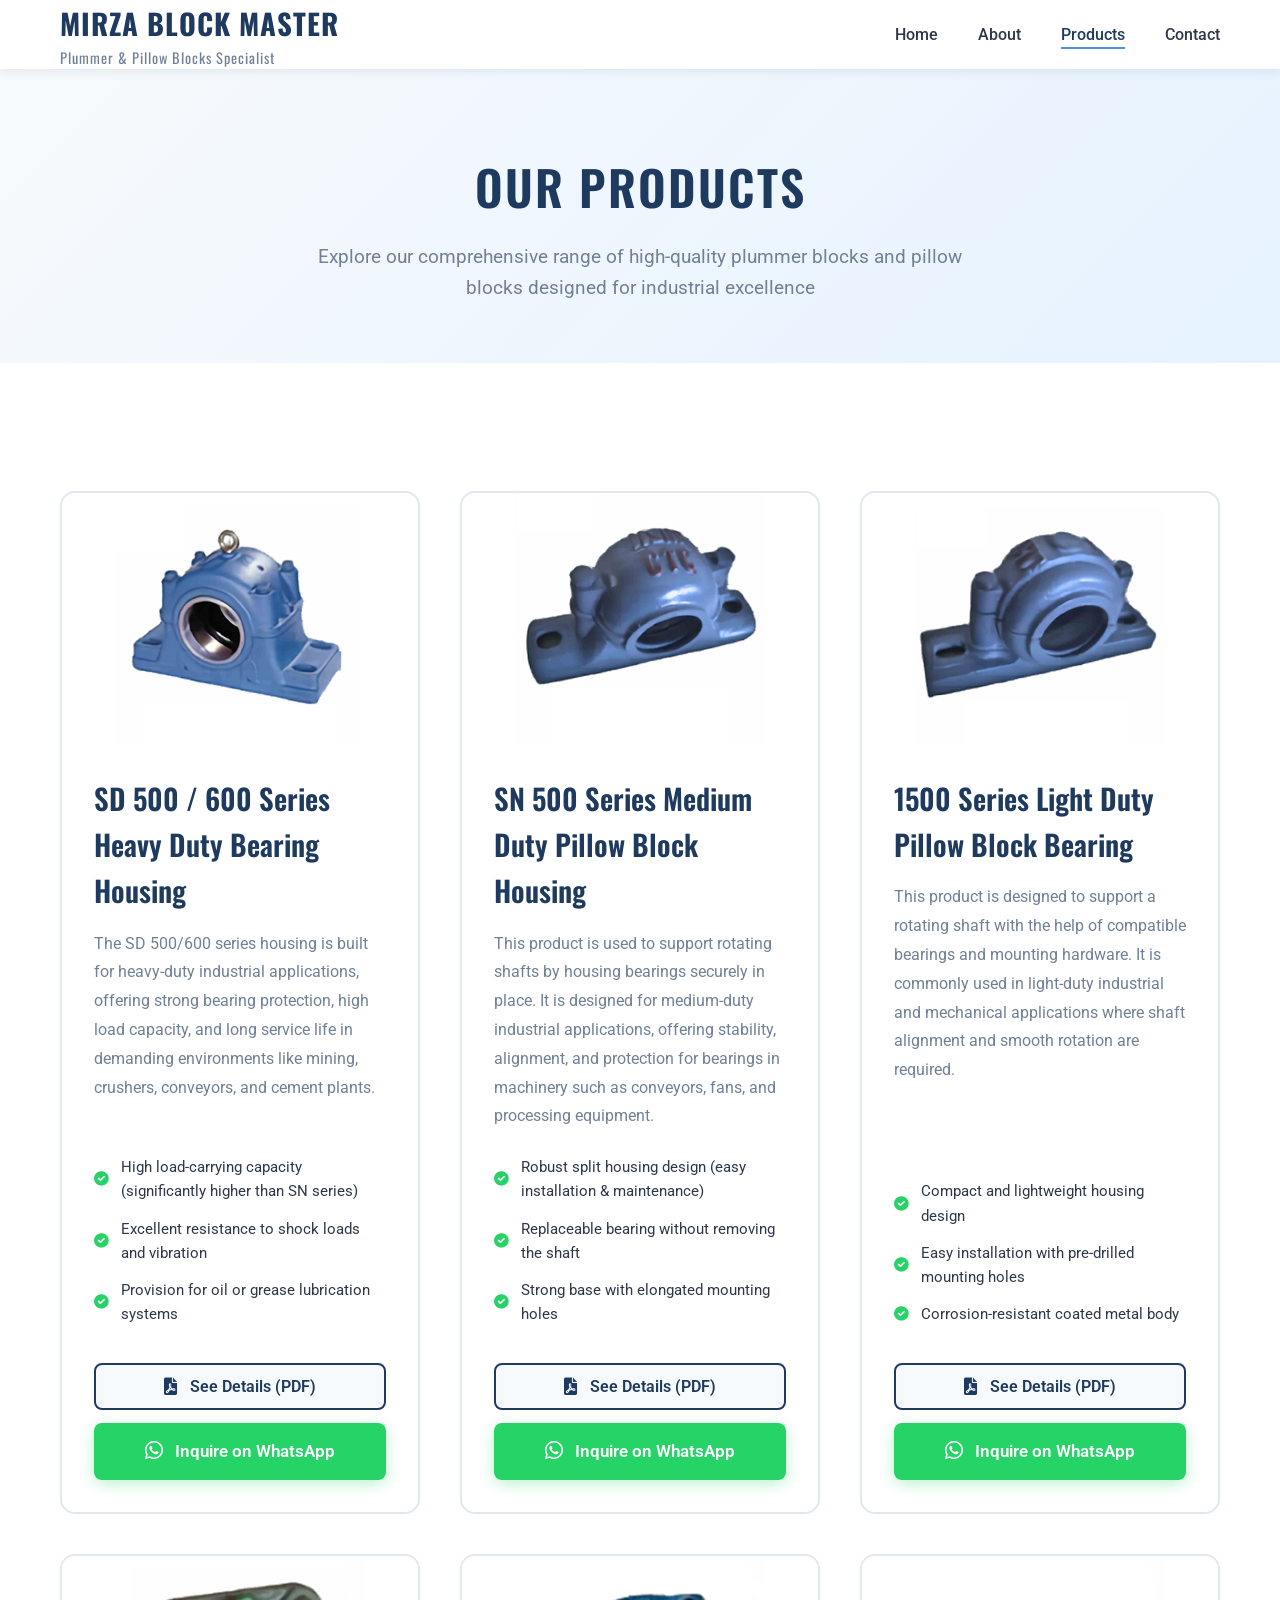
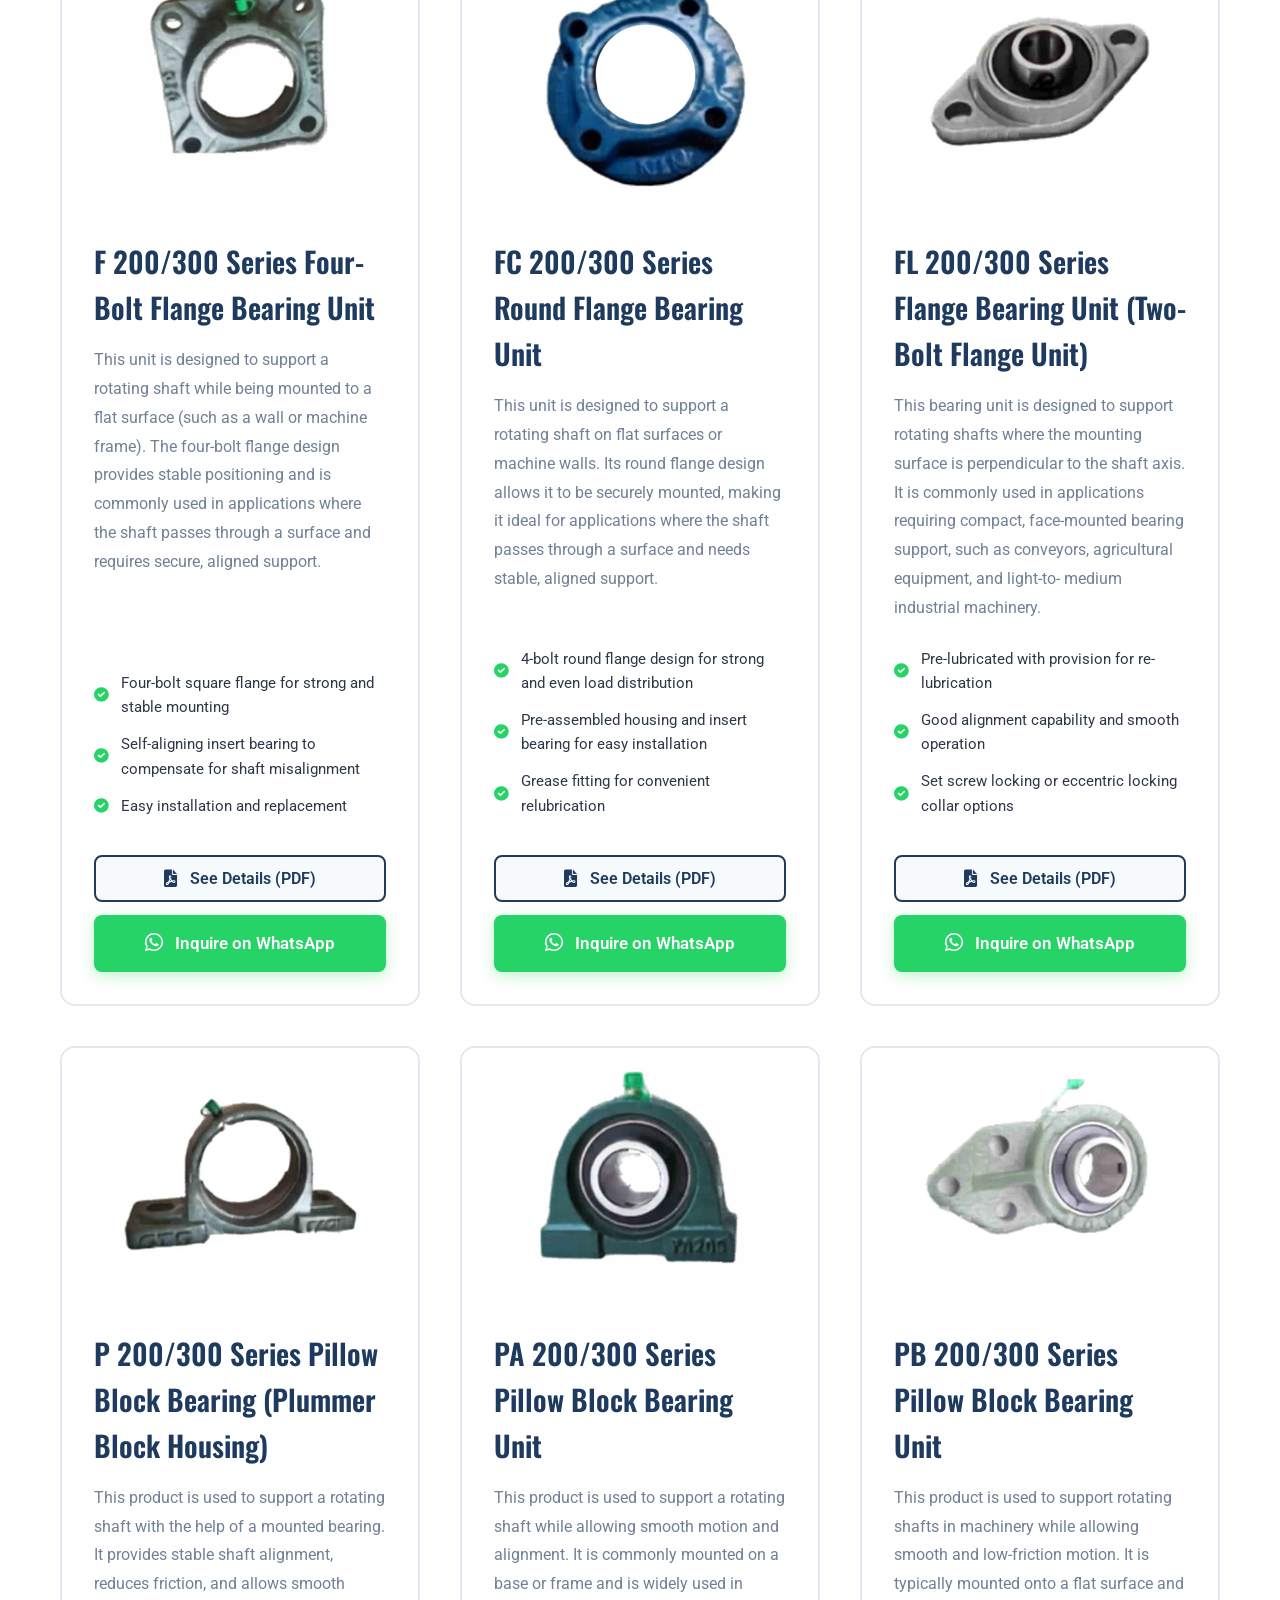
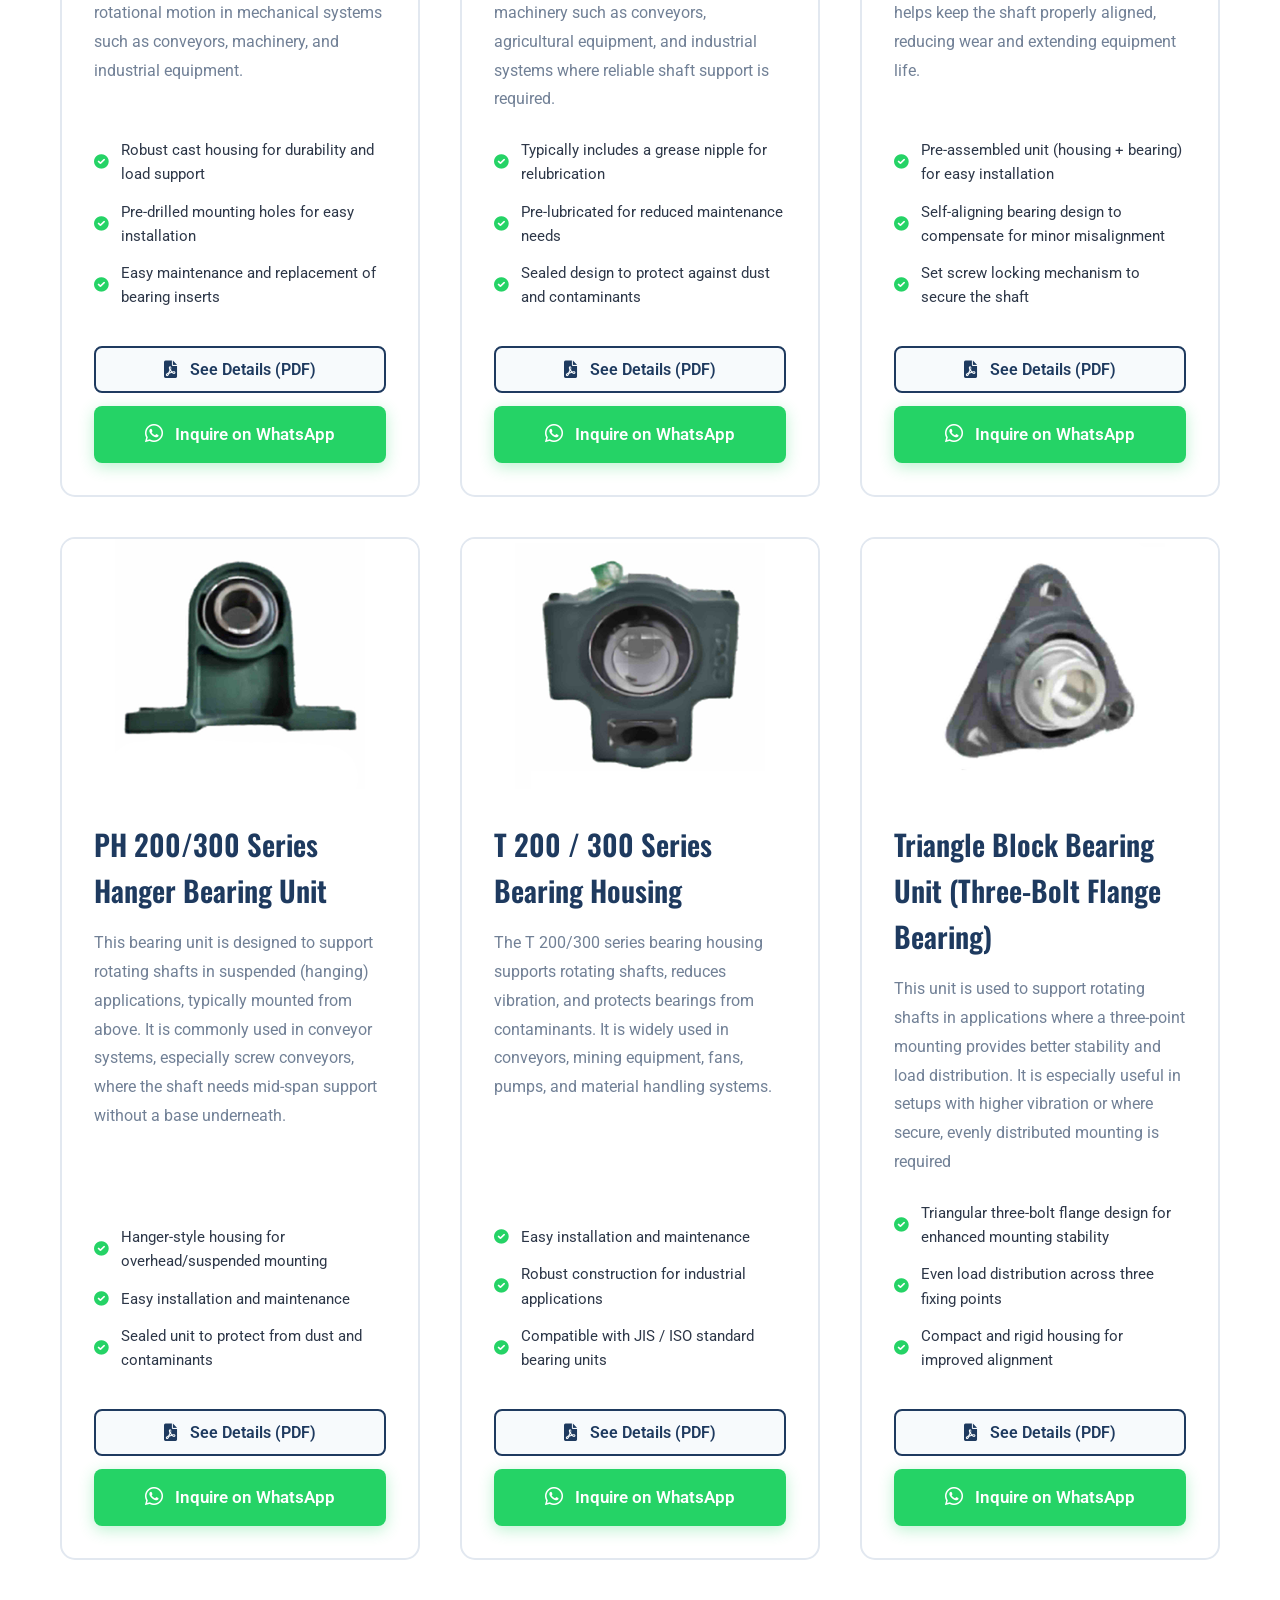
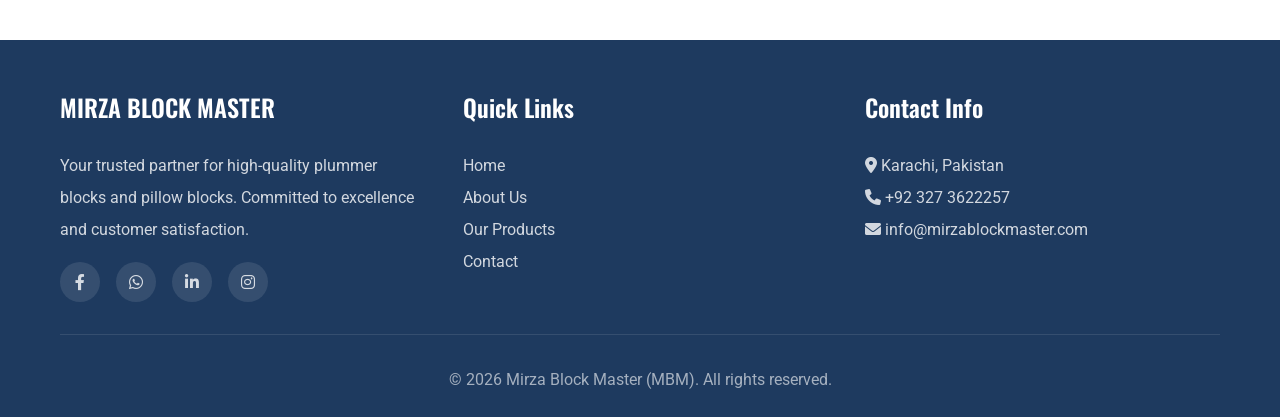
<file: products.html>
<!DOCTYPE html>
<html lang="en">

<head>
    <meta charset="UTF-8">
    <meta name="viewport" content="width=device-width, initial-scale=1.0">
    <title>Our Products - Mirza Block Master</title>

    <!-- Fonts -->
    <link rel="preconnect" href="https://fonts.googleapis.com">
    <link rel="preconnect" href="https://fonts.gstatic.com" crossorigin>
    <link
        href="https://fonts.googleapis.com/css2?family=Oswald:wght@200..700&family=Roboto:ital,wght@0,100..900;1,100..900&display=swap"
        rel="stylesheet">

    <!-- Font Awesome 6 Free (CDN) -->
    <link rel="stylesheet" href="https://cdnjs.cloudflare.com/ajax/libs/font-awesome/6.0.0-beta3/css/all.min.css">

    <link rel="stylesheet" href="product.css">
</head>

<body>
    <!-- Header -->
    <header>
        <nav class="container">
            <a href="index.html" class="logo">
                MIRZA BLOCK MASTER
                <span>Plummer & Pillow Blocks Specialist</span>
            </a>
            <div class="menu-toggle" onclick="toggleMenu()">
                <span></span>
                <span></span>
                <span></span>
            </div>
            <ul class="nav-links" id="navLinks">
                <li><a href="index.html">Home</a></li>
                <li><a href="index.html#about">About</a></li>
                <li><a href="products.html" class="active">Products</a></li>
                <li><a href="index.html#contact">Contact</a></li>
            </ul>
        </nav>
    </header>

    <!-- Page Header -->
    <section class="page-header">
        <div class="container">
            <h1>OUR PRODUCTS</h1>
            <p>Explore our comprehensive range of high-quality plummer blocks and pillow blocks designed for industrial
                excellence</p>
        </div>
    </section>

    <!-- Products Section -->
    <section class="products-section">
        <div class="container">
            <!-- Products Grid -->
            <div class="products-grid" id="productsGrid">
                <!-- Product 9: Custom Solutions -->
                <div class="product-card" data-category="special">
                    <div class="product-image">
                        <img src="/products-images/Rimberio Tumbler(4).jpg" alt="">
                    </div>
                    <div class="product-content">
                        <h3>SD 500 / 600 Series Heavy Duty Bearing Housing</h3>
                        <p>The SD 500/600 series housing is built for heavy-duty industrial applications, offering
                            strong bearing protection, high
                            load capacity, and long service life in demanding environments like mining, crushers,
                            conveyors, and cement plants.</p>
                        <ul class="product-features">
                            <li><i class="fas fa-check-circle"></i>High load-carrying capacity (significantly higher
                                than SN series)</li>
                            <li><i class="fas fa-check-circle"></i>Excellent resistance to shock loads and vibration
                            </li>
                            <li><i class="fas fa-check-circle"></i>Provision for oil or grease lubrication systems</li>
                        </ul>
                        <div class="button-container">
                            <button class="details-button"
                                data-pdf="./Products-pdf/SD 500-600 Series Heavy Duty Bearing Housing.pdf">
                                <i class="fas fa-file-pdf"></i>
                                See Details (PDF)
                            </button>
                            <a href="#" class="whatsapp-button" onclick="sendWhatsApp('Custom Solutions')">
                                <i class="fab fa-whatsapp"></i>
                                Inquire on WhatsApp
                            </a>
                        </div>
                    </div>
                </div>

                <!-- Product 10: Custom Solutions -->
                <div class="product-card" data-category="special">
                    <div class="product-image">
                        <img src="/products-images/Rimberio Tumbler(3).jpg" alt="">
                    </div>
                    <div class="product-content">
                        <h3>SN 500 Series Medium Duty Pillow Block Housing</h3>
                        <p>This product is used to support rotating shafts by housing bearings securely in place. It
                            is designed for medium-duty industrial applications, offering stability, alignment, and
                            protection for bearings in machinery such as conveyors, fans, and processing
                            equipment.</p>
                        <ul class="product-features">
                            <li><i class="fas fa-check-circle"></i>Robust split housing design (easy installation &
                                maintenance)</li>
                            <li><i class="fas fa-check-circle"></i>Replaceable bearing without removing the shaft</li>
                            <li><i class="fas fa-check-circle"></i>Strong base with elongated mounting holes</li>
                        </ul>
                        <div class="button-container">
                            <button class="details-button"
                                data-pdf="./Products-pdf/SN 500 Series Medium Duty Pillow Block Housing.pdf">

                                <i class="fas fa-file-pdf"></i>
                                See Details (PDF)
                            </button>
                            <a href="#" class="whatsapp-button" onclick="sendWhatsApp('Custom Solutions')">
                                <i class="fab fa-whatsapp"></i>
                                Inquire on WhatsApp
                            </a>
                        </div>
                    </div>
                </div>

                <!-- Product 1: SN Series Plummer Block -->
                <div class="product-card" data-category="plummer">
                    <div class="product-image">
                        <img src="/products-images/Rimberio Tumbler(2).jpg" alt="">
                    </div>
                    <div class="product-content">
                        <h3>1500 Series Light Duty Pillow Block Bearing</h3>
                        <p>This product is designed to support a rotating shaft with the help of compatible bearings
                            and mounting hardware. It is commonly used in light-duty industrial and mechanical
                            applications where shaft alignment and smooth rotation are required.
                        <ul class="product-features">
                            <li><i class="fas fa-check-circle"></i>Compact and lightweight housing design</li>
                            <li><i class="fas fa-check-circle"></i> Easy installation with pre-drilled mounting holes
                            </li>
                            <li><i class="fas fa-check-circle"></i> Corrosion-resistant coated metal body</li>
                        </ul>
                        <div class="button-container">
                            <!-- See Details button opens PDF directly -->
                            <button class="details-button"
                                data-pdf="./Products-pdf/1500 Series Light Duty Pillow Block Bearing.pdf">
                                <i class="fas fa-file-pdf"></i>
                                See Details (PDF)
                            </button>
                            <a href="#" class="whatsapp-button" onclick="sendWhatsApp('SN Series Plummer Block')">
                                <i class="fab fa-whatsapp"></i>
                                Inquire on WhatsApp
                            </a>
                        </div>
                    </div>
                </div>

                <!-- Product 2: SD Series Plummer Block -->
                <div class="product-card" data-category="plummer">
                    <div class="product-image">
                        <img src="/products-images/Rimberio Tumbler(7).jpg" alt="">
                    </div>
                    <div class="product-content">
                        <h3>F 200/300 Series Four-Bolt Flange Bearing Unit</h3>
                        <p>This unit is designed to support a rotating shaft while being mounted to a flat surface
                            (such as a wall or machine frame). The four-bolt flange design provides stable
                            positioning and is commonly used in applications where the shaft passes through a
                            surface and requires secure, aligned support.
                        <ul class="product-features">
                            <li><i class="fas fa-check-circle"></i> Four-bolt square flange for strong and stable
                                mounting</li>
                            <li><i class="fas fa-check-circle"></i> Self-aligning insert bearing to compensate for shaft
                                misalignment</li>
                            <li><i class="fas fa-check-circle"></i> Easy installation and replacement</li>
                        </ul>
                        <div class="button-container">
                            <button class="details-button"
                                data-pdf="./Products-pdf/F 200-300 Series Four-Bolt Flange Bearing Unit.pdf">
                                <i class="fas fa-file-pdf"></i>
                                See Details (PDF)
                            </button>
                            <a href="#" class="whatsapp-button" onclick="sendWhatsApp('SD Series Plummer Block')">
                                <i class="fab fa-whatsapp"></i>
                                Inquire on WhatsApp
                            </a>
                        </div>
                    </div>
                </div>

                <!-- Product 3: SNL Series Plummer Block -->
                <div class="product-card" data-category="plummer">
                    <div class="product-image">
                        <img src="/products-images/Rimberio Tumbler(13).jpg" alt="">
                    </div>
                    <div class="product-content">
                        <h3>FC 200/300 Series Round Flange Bearing Unit</h3>
                        <p>This unit is designed to support a rotating shaft on flat surfaces or machine walls. Its
                            round flange design allows it to be securely mounted, making it ideal for applications
                            where the shaft passes through a surface and needs stable, aligned support.
                        <ul class="product-features">
                            <li><i class="fas fa-check-circle"></i> 4-bolt round flange design for strong and even load
                                distribution</li>
                            <li><i class="fas fa-check-circle"></i> Pre-assembled housing and insert bearing for easy
                                installation</li>
                            <li><i class="fas fa-check-circle"></i> Grease fitting for convenient relubrication</li>
                        </ul>
                        <div class="button-container">
                            <button class="details-button"
                                data-pdf="./Products-pdf/FC 200-300 Series Round Flange Bearing Unit (4-Bolt Flange Bearing).pdf">
                                <i class="fas fa-file-pdf"></i>
                                See Details (PDF)
                            </button>
                            <a href="#" class="whatsapp-button" onclick="sendWhatsApp('SNL Series Plummer Block')">
                                <i class="fab fa-whatsapp"></i>
                                Inquire on WhatsApp
                            </a>
                        </div>
                    </div>
                </div>

                <!-- Product 4: UCP Series Pillow Block -->
                <div class="product-card" data-category="pillow">
                    <div class="product-image">
                        <img src="/products-images/Rimberio Tumbler(10).jpg" alt="">
                    </div>
                    <div class="product-content">
                        <h3>FL 200/300 Series Flange Bearing Unit (Two-Bolt Flange Unit)</h3>
                        <p>This bearing unit is designed to support rotating shafts where the mounting surface is
                            perpendicular to the shaft axis. It is commonly used in applications requiring compact,
                            face-mounted bearing support, such as conveyors, agricultural equipment, and light-to-
                            medium industrial machinery.
                        <ul class="product-features">
                            <li><i class="fas fa-check-circle"></i> Pre-lubricated with provision for re-lubrication
                            </li>
                            <li><i class="fas fa-check-circle"></i>Good alignment capability and smooth operation</li>
                            <li><i class="fas fa-check-circle"></i> Set screw locking or eccentric locking collar
                                options</li>
                        </ul>
                        <div class="button-container">
                            <button class="details-button"
                                data-pdf="./Products-pdf/FL 200-300 Series Flange Bearing Unit (Two-Bolt Flange Unit).pdf">
                                <i class="fas fa-file-pdf"></i>
                                See Details (PDF)
                            </button>
                            <a href="#" class="whatsapp-button" onclick="sendWhatsApp('UCP Series Pillow Block')">
                                <i class="fab fa-whatsapp"></i>
                                Inquire on WhatsApp
                            </a>
                        </div>
                    </div>
                </div>

                <!-- Product 5: UCF Series Pillow Block -->
                <div class="product-card" data-category="pillow">
                    <div class="product-image">
                        <img src="/products-images/Rimberio Tumbler(9).jpg" alt="">
                    </div>
                    <div class="product-content">
                        <h3>P 200/300 Series Pillow Block Bearing (Plummer Block Housing)</h3>
                        <p>This product is used to support a rotating shaft with the help of a mounted bearing. It
                            provides stable shaft alignment, reduces friction, and allows smooth rotational motion
                            in mechanical systems such as conveyors, machinery, and industrial equipment.
                        <ul class="product-features">
                            <li><i class="fas fa-check-circle"></i> Robust cast housing for durability and load support
                            </li>
                            <li><i class="fas fa-check-circle"></i> Pre-drilled mounting holes for easy installation
                            </li>
                            <li><i class="fas fa-check-circle"></i> Easy maintenance and replacement of bearing inserts
                            </li>
                        </ul>
                        <div class="button-container">
                            <button class="details-button"
                                data-pdf="./Products-pdf/P 200-300 Series Pillow Block Bearing (Plummer Block Housing).pdf">
                                <i class="fas fa-file-pdf"></i>
                                See Details (PDF)
                            </button>
                            <a href="#" class="whatsapp-button" onclick="sendWhatsApp('UCF Series Pillow Block')">
                                <i class="fab fa-whatsapp"></i>
                                Inquire on WhatsApp
                            </a>
                        </div>
                    </div>
                </div>

                <!-- Product 6: UCT Series Pillow Block -->
                <div class="product-card" data-category="pillow">
                    <div class="product-image">
                        <img src="/products-images/Rimberio Tumbler(6).jpg" alt="">
                    </div>
                    <div class="product-content">
                        <h3>PA 200/300 Series Pillow Block Bearing Unit</h3>
                        <p>This product is used to support a rotating shaft while allowing smooth motion and
                            alignment. It is commonly mounted on a base or frame and is widely used in machinery
                            such as conveyors, agricultural equipment, and industrial systems where reliable shaft
                            support is required.
                        <ul class="product-features">
                            <li><i class="fas fa-check-circle"></i> Typically includes a grease nipple for relubrication
                            </li>
                            <li><i class="fas fa-check-circle"></i> Pre-lubricated for reduced maintenance needs</li>
                            <li><i class="fas fa-check-circle"></i> Sealed design to protect against dust and
                                contaminants</li>
                        </ul>
                        <div class="button-container">
                            <button class="details-button"
                                data-pdf="./Products-pdf/PA 200-300 Series Pillow Block Bearing Unit.pdf">
                                <i class="fas fa-file-pdf"></i>
                                See Details (PDF)
                            </button>
                            <a href="#" class="whatsapp-button" onclick="sendWhatsApp('UCT Series Pillow Block')">
                                <i class="fab fa-whatsapp"></i>
                                Inquire on WhatsApp
                            </a>
                        </div>
                    </div>
                </div>

                <!-- Product 7: Stainless Steel Series -->
                <div class="product-card" data-category="special">
                    <div class="product-image">
                        <img src="/products-images/Rimberio Tumbler(12).jpg" alt="">
                    </div>
                    <div class="product-content">
                        <h3>PB 200/300 Series Pillow Block Bearing Unit</h3>
                        <p>This product is used to support rotating shafts in machinery while allowing smooth
                            and low-friction motion. It is typically mounted onto a flat surface and helps keep the
                            shaft properly aligned, reducing wear and extending equipment life.
                        <ul class="product-features">
                            <li><i class="fas fa-check-circle"></i> Pre-assembled unit (housing + bearing) for easy
                                installation</li>
                            <li><i class="fas fa-check-circle"></i>Self-aligning bearing design to compensate for minor
                                misalignment</li>
                            <li><i class="fas fa-check-circle"></i>Set screw locking mechanism to secure the shaft</li>
                        </ul>
                        <div class="button-container">
                            <button class="details-button"
                                data-pdf="./Products-pdf/PB 200-300 Series Pillow Block Bearing Unit.pdf">
                                <i class="fas fa-file-pdf"></i>
                                See Details (PDF)
                            </button>
                            <a href="#" class="whatsapp-button" onclick="sendWhatsApp('Stainless Steel Series')">
                                <i class="fab fa-whatsapp"></i>
                                Inquire on WhatsApp
                            </a>
                        </div>
                    </div>
                </div>

                <!-- Product 8: High Temperature Series -->
                <div class="product-card" data-category="special">
                    <div class="product-image">
                        <img src="/products-images/Rimberio Tumbler(8).jpg" alt="">
                    </div>
                    <div class="product-content">
                        <h3>PH 200/300 Series Hanger Bearing Unit</h3>
                        <p>This bearing unit is designed to support rotating shafts in suspended (hanging)
                            applications, typically mounted from above. It is commonly used in conveyor systems,
                            especially screw conveyors, where the shaft needs mid-span support without a base
                            underneath.
                        <ul class="product-features">
                            <li><i class="fas fa-check-circle"></i>Hanger-style housing for overhead/suspended mounting
                            </li>
                            <li><i class="fas fa-check-circle"></i>Easy installation and maintenance</li>
                            <li><i class="fas fa-check-circle"></i>Sealed unit to protect from dust and contaminants
                            </li>
                        </ul>
                        <div class="button-container">
                            <button class="details-button"
                                data-pdf="./Products-pdf/PH 200-300 Series Hanger Bearing Unit.pdf">
                                <i class="fas fa-file-pdf"></i>
                                See Details (PDF)
                            </button>
                            <a href="#" class="whatsapp-button" onclick="sendWhatsApp('High Temperature Series')">
                                <i class="fab fa-whatsapp"></i>
                                Inquire on WhatsApp
                            </a>
                        </div>
                    </div>
                </div>

                <!-- Product 11: Custom Solutions -->
                <div class="product-card" data-category="special">
                    <div class="product-image">
                        <img src="/products-images/Rimberio Tumbler(5).jpg" alt="">
                    </div>
                    <div class="product-content">
                        <h3>T 200 / 300 Series Bearing Housing</h3>
                        <p>The T 200/300 series bearing housing supports rotating shafts, reduces vibration, and
                            protects bearings from
                            contaminants. It is widely used in conveyors, mining equipment, fans, pumps, and material
                            handling systems.</p>
                        <ul class="product-features">
                            <li><i class="fas fa-check-circle"></i>Easy installation and maintenance</li>
                            <li><i class="fas fa-check-circle"></i>Robust construction for industrial applications</li>
                            <li><i class="fas fa-check-circle"></i>Compatible with JIS / ISO standard bearing units</li>
                        </ul>
                        <div class="button-container">
                            <button class="details-button"
                                data-pdf="./Products-pdf/T 200- 300 Series Bearing Housing.pdf">

                                <i class="fas fa-file-pdf"></i>
                                See Details (PDF)
                            </button>
                            <a href="#" class="whatsapp-button" onclick="sendWhatsApp('Custom Solutions')">
                                <i class="fab fa-whatsapp"></i>
                                Inquire on WhatsApp
                            </a>
                        </div>
                    </div>
                </div>

                <!-- Product 12: Custom Solutions -->
                <div class="product-card" data-category="special">
                    <div class="product-image">
                        <img src="/products-images/Rimberio Tumbler(11).jpg" alt="">
                    </div>
                    <div class="product-content">
                        <h3>Triangle Block Bearing Unit (Three-Bolt Flange Bearing)</h3>
                        <p>This unit is used to support rotating shafts in applications where a three-point mounting
                            provides better stability and load distribution. It is especially useful in setups with
                            higher vibration or where secure, evenly distributed mounting is required</p>
                        <ul class="product-features">
                            <li><i class="fas fa-check-circle"></i>Triangular three-bolt flange design for enhanced
                                mounting stability</li>
                            <li><i class="fas fa-check-circle"></i>Even load distribution across three fixing points
                            </li>
                            <li><i class="fas fa-check-circle"></i>Compact and rigid housing for improved alignment</li>
                        </ul>
                        <div class="button-container">
                            <button class="details-button"
                                data-pdf="./Products-pdf/Triangle Block Bearing Unit (Three-Bolt Flange Bearing).pdf">

                                <i class="fas fa-file-pdf"></i>
                                See Details (PDF)
                            </button>
                            <a href="#" class="whatsapp-button" onclick="sendWhatsApp('Custom Solutions')">
                                <i class="fab fa-whatsapp"></i>
                                Inquire on WhatsApp
                            </a>
                        </div>
                    </div>
                </div>
            </div>
        </div>
    </section>

    <!-- Footer -->
    <footer>
        <div class="container">
            <div class="footer-content">
                <div class="footer-section">
                    <h3>MIRZA BLOCK MASTER</h3>
                    <p>Your trusted partner for high-quality plummer blocks and pillow blocks. Committed to excellence
                        and customer satisfaction.</p>
                    <div class="social-links">
                        <a href="#"><i class="fab fa-facebook-f"></i></a>
                        <a href="#"><i class="fab fa-whatsapp"></i></a>
                        <a href="#"><i class="fab fa-linkedin-in"></i></a>
                        <a href="#"><i class="fab fa-instagram"></i></a>
                    </div>
                </div>

                <div class="footer-section">
                    <h3>Quick Links</h3>
                    <p><a href="index.html">Home</a></p>
                    <p><a href="index.html#about">About Us</a></p>
                    <p><a href="products.html">Our Products</a></p>
                    <p><a href="index.html#contact">Contact</a></p>
                </div>

                <div class="footer-section">
                    <h3>Contact Info</h3>
                    <p><i class="fas fa-map-marker-alt"></i> Karachi, Pakistan</p>
                    <p><i class="fas fa-phone"></i> +92 327 3622257</p>
                    <p><i class="fas fa-envelope"></i> info@mirzablockmaster.com</p>
                </div>
            </div>

            <div class="footer-bottom">
                <p>&copy; 2026 Mirza Block Master (MBM). All rights reserved.</p>
            </div>
        </div>
    </footer>

    <script>
        // Toggle mobile menu
        function toggleMenu() {
            const navLinks = document.getElementById('navLinks');
            navLinks.classList.toggle('active');
        }

        // Smooth scrolling for navigation links (if any hash link)
        document.querySelectorAll('a[href^="#"]').forEach(anchor => {
            anchor.addEventListener('click', function (e) {
                const href = this.getAttribute('href');
                if (href !== "#" && href !== "" && href !== "#!" && href !== "javascript:void(0)") {
                    e.preventDefault();
                    const target = document.querySelector(href);
                    if (target) {
                        target.scrollIntoView({
                            behavior: 'smooth',
                            block: 'start'
                        });
                        if (document.getElementById('navLinks')) {
                            document.getElementById('navLinks').classList.remove('active');
                        }
                    }
                }
            });
        });

        // PDF LINK FUNCTIONALITY: on clicking any .details-button, open the PDF link from data-pdf attribute
        // No details expansion, no animations, just direct PDF open in new tab.
        document.querySelectorAll('.details-button').forEach(button => {
            button.addEventListener('click', function (event) {
                event.preventDefault();
                const pdfUrl = this.getAttribute('data-pdf');
                if (pdfUrl && pdfUrl.trim() !== "") {
                    // Open PDF in new tab
                    window.open(pdfUrl, '_blank');
                } else {
                    // Fallback: if no pdf link defined, you can show a message (optional)
                    alert("Product specification PDF will be available soon. Please contact us for details.");
                }
            });
        });

        // WhatsApp inquiry function (unchanged, works globally)
        function sendWhatsApp(productName) {
            event.preventDefault();
            const phoneNumber = '923273622257';
            const message = `Hi! I'm interested in ${productName}. Can you please provide more details?`;
            const encodedMessage = encodeURIComponent(message);
            const whatsappURL = `https://wa.me/${phoneNumber}?text=${encodedMessage}`;
            window.open(whatsappURL, '_blank');
        }

        // Optional: smooth category filter if needed in future, but no UI filter buttons currently.
        // No extra details toggling code remains.
    </script>
</body>

</html>
</file>
<file: product.css>
* {
  margin: 0;
  padding: 0;
  box-sizing: border-box;
  scroll-behavior: smooth;
}

:root {
  --primary-color: #1e3a5f;
  --secondary-color: #2c5282;
  --accent-color: #4a90e2;
  --light-bg: #f7fafc;
  --white: #ffffff;
  --text-dark: #2d3748;
  --text-light: #718096;
  --border-color: #e2e8f0;
  --whatsapp-green: #25d366;
}

body {
  font-family: "Roboto", sans-serif;
  color: var(--text-dark);
  line-height: 1.6;
  background-color: var(--white);
}

h1,
h2,
h3,
h4,
h5,
h6 {
  font-family: "Oswald", sans-serif;
  font-weight: 600;
  color: var(--primary-color);
}

.container {
  max-width: 1200px;
  margin: 0 auto;
  padding: 0 20px;
}

/* Header & Navigation */
header {
  background-color: var(--white);
  box-shadow: 0 2px 10px rgba(30, 58, 95, 0.1);
  position: sticky;
  top: 0;
  z-index: 1000;
}

nav {
  display: flex;
  justify-content: space-between;
  align-items: center;
  padding: 1rem 0;
}

.logo {
  font-family: "Oswald", sans-serif;
  font-size: 1.8rem;
  font-weight: 700;
  color: var(--primary-color);
  text-decoration: none;
  letter-spacing: 1px;
}

.logo span {
  font-size: 0.9rem;
  display: block;
  color: var(--text-light);
  font-weight: 400;
}

.nav-links {
  display: flex;
  list-style: none;
  gap: 2.5rem;
}

.nav-links a {
  text-decoration: none;
  color: var(--text-dark);
  font-weight: 500;
  font-size: 1rem;
  transition: color 0.3s ease;
  position: relative;
}

.nav-links a::after {
  content: "";
  position: absolute;
  bottom: -5px;
  left: 0;
  width: 0;
  height: 2px;
  background-color: var(--accent-color);
  transition: width 0.3s ease;
}

.nav-links a:hover {
  color: var(--primary-color);
}

.nav-links a:hover::after {
  width: 100%;
}

.nav-links a.active {
  color: var(--primary-color);
}

.nav-links a.active::after {
  width: 100%;
}

.menu-toggle {
  display: none;
  flex-direction: column;
  cursor: pointer;
  gap: 5px;
}

.menu-toggle span {
  width: 25px;
  height: 3px;
  background-color: var(--primary-color);
  transition: all 0.3s ease;
}

/* Page Header */
.page-header {
  background: linear-gradient(135deg, var(--light-bg) 0%, #e6f2ff 100%);
  padding: 80px 0 60px;
  text-align: center;
}

.page-header h1 {
  font-size: 3rem;
  margin-bottom: 1rem;
  letter-spacing: 2px;
}

.page-header p {
  font-size: 1.2rem;
  color: var(--text-light);
  max-width: 700px;
  margin: 0 auto;
}

/* Products Section */
.products-section {
  padding: 80px 0;
  background-color: var(--white);
}

.products-grid {
  display: grid;
  grid-template-columns: repeat(auto-fill, minmax(320px, 1fr));
  gap: 2.5rem;
  margin-top: 3rem;
}

.product-card {
  background-color: var(--white);
  border-radius: 15px;
  overflow: hidden;
  transition: all 0.3s ease;
  border: 2px solid var(--border-color);
  display: flex;
  flex-direction: column;
}

.product-card:hover {
  transform: translateY(-10px);
  box-shadow: 0 15px 40px rgba(30, 58, 95, 0.15);
  border-color: var(--accent-color);
}

.product-image {
  width: 100%;
  height: 250px;
  background: white;
  display: flex;
  align-items: center;
  justify-content: center;
  position: relative;
  overflow: hidden;
}

.product-image img {
  width: 100%;
  height: 100%;
  object-fit: contain;
}

.product-card:hover .product-image i {
  transform: scale(1.1);
}

.product-badge {
  position: absolute;
  top: 15px;
  right: 15px;
  background-color: var(--primary-color);
  color: var(--white);
  padding: 5px 15px;
  border-radius: 20px;
  font-size: 0.85rem;
  font-weight: 600;
}

.product-content {
  padding: 2rem;
  flex-grow: 1;
  display: flex;
  flex-direction: column;
}

.product-content h3 {
  font-size: 1.8rem;
  margin-bottom: 1rem;
}

.product-content p {
  color: var(--text-light);
  margin-bottom: 1.5rem;
  line-height: 1.8;
  flex-grow: 1;
}

.product-features {
  list-style: none;
  margin-bottom: 1.5rem;
}

.product-features li {
  display: flex;
  align-items: center;
  gap: 0.8rem;
  margin-bottom: 0.8rem;
  color: var(--text-dark);
  font-size: 0.95rem;
}

.product-features i {
  color: var(--whatsapp-green);
  font-size: 0.9rem;
}

/* Button container */
.button-container {
  display: flex;
  flex-direction: column;
  gap: 0.8rem;
}

/* Details button - now behaves like PDF link */
.details-button {
  display: flex;
  align-items: center;
  justify-content: center;
  gap: 0.8rem;
  background-color: var(--light-bg);
  color: var(--primary-color);
  padding: 12px 25px;
  text-decoration: none;
  border: 2px solid var(--primary-color);
  border-radius: 8px;
  font-weight: 600;
  font-size: 1rem;
  transition: all 0.3s ease;
  cursor: pointer;
  width: 100%;
  font-family: inherit;
}

.details-button:hover {
  background-color: var(--primary-color);
  color: var(--white);
  transform: translateY(-2px);
  box-shadow: 0 5px 15px rgba(30, 58, 95, 0.2);
}

.details-button i {
  font-size: 1.1rem;
}

.whatsapp-button {
  display: flex;
  align-items: center;
  justify-content: center;
  gap: 0.8rem;
  background-color: var(--whatsapp-green);
  color: var(--white);
  padding: 15px 25px;
  text-decoration: none;
  border-radius: 8px;
  font-weight: 600;
  font-size: 1.05rem;
  transition: all 0.3s ease;
  box-shadow: 0 4px 15px rgba(37, 211, 102, 0.3);
}

.whatsapp-button:hover {
  background-color: #20ba5a;
  transform: translateY(-2px);
  box-shadow: 0 6px 20px rgba(37, 211, 102, 0.4);
}

.whatsapp-button i {
  font-size: 1.3rem;
}

/* Categories Filter (optional) */
.categories {
  text-align: center;
  margin-bottom: 3rem;
}

.category-buttons {
  display: flex;
  justify-content: center;
  gap: 1rem;
  flex-wrap: wrap;
  margin-top: 2rem;
}

.category-btn {
  padding: 12px 30px;
  background-color: var(--light-bg);
  color: var(--text-dark);
  border: 2px solid var(--border-color);
  border-radius: 25px;
  cursor: pointer;
  font-weight: 500;
  font-size: 1rem;
  transition: all 0.3s ease;
}

.category-btn:hover,
.category-btn.active {
  background-color: var(--primary-color);
  color: var(--white);
  border-color: var(--primary-color);
}

/* Footer */
footer {
  background-color: var(--primary-color);
  color: var(--white);
  padding: 3rem 0 1.5rem;
}

.footer-content {
  display: grid;
  grid-template-columns: repeat(auto-fit, minmax(250px, 1fr));
  gap: 3rem;
  margin-bottom: 2rem;
}

.footer-section h3 {
  color: var(--white);
  margin-bottom: 1.5rem;
  font-size: 1.5rem;
}

.footer-section p,
.footer-section a {
  color: rgba(255, 255, 255, 0.8);
  text-decoration: none;
  line-height: 2;
}

.footer-section a:hover {
  color: var(--white);
}

.social-links {
  display: flex;
  gap: 1rem;
  margin-top: 1rem;
}

.social-links a {
  width: 40px;
  height: 40px;
  background-color: rgba(255, 255, 255, 0.1);
  border-radius: 50%;
  display: flex;
  align-items: center;
  justify-content: center;
  transition: all 0.3s ease;
}

.social-links a:hover {
  background-color: var(--accent-color);
}

.footer-bottom {
  text-align: center;
  padding-top: 2rem;
  border-top: 1px solid rgba(255, 255, 255, 0.1);
  color: rgba(255, 255, 255, 0.6);
}

/* Responsive Design */
@media (max-width: 768px) {
  .menu-toggle {
    display: flex;
  }

  .nav-links {
    position: absolute;
    top: 100%;
    left: 0;
    right: 0;
    background-color: var(--white);
    flex-direction: column;
    gap: 0;
    padding: 1rem 0;
    box-shadow: 0 5px 15px rgba(30, 58, 95, 0.1);
    display: none;
  }

  .nav-links.active {
    display: flex;
  }

  .nav-links li {
    padding: 1rem 2rem;
    border-bottom: 1px solid var(--border-color);
  }

  .nav-links a::after {
    display: none;
  }

  .page-header h1 {
    font-size: 2.2rem;
  }

  .products-grid {
    grid-template-columns: 1fr;
  }

  .category-buttons {
    flex-direction: column;
    align-items: center;
  }

  .category-btn {
    width: 100%;
    max-width: 300px;
  }

  .footer-content {
    grid-template-columns: 1fr;
    text-align: center;
  }

  .social-links {
    justify-content: center;
  }
}
</file>
